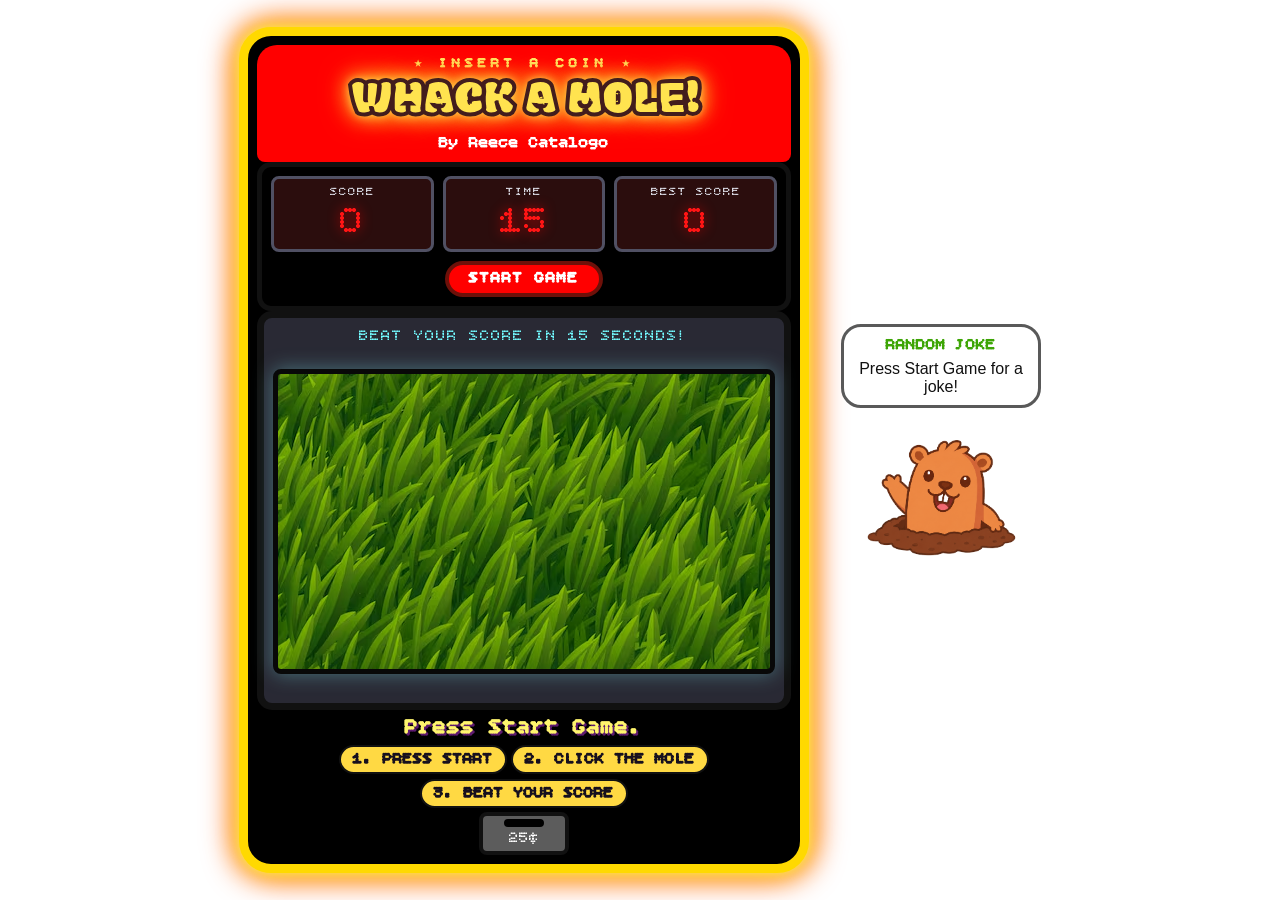
<file: whack-a-mole/index.html>
<!DOCTYPE html>
<html lang="en">
<head>
  <meta charset="UTF-8">
  <meta name="viewport" content="width=device-width, initial-scale=1.0">

  <title>Arcade Whack-A-Mole</title>

  <link rel="stylesheet" href="style.css">
  <script src="main.js" defer></script>

  <link rel="preconnect" href="https://fonts.googleapis.com">
  <link rel="preconnect" href="https://fonts.gstatic.com" crossorigin>
  <link href="https://fonts.googleapis.com/css2?family=Bitcount+Grid+Single:wght@100..900&family=Modak&display=swap" rel="stylesheet">

</head>

<body>

  <main class="arcade-machine">

    <header class="arcade-header">
      <p class="insert-coin">★ INSERT A COIN ★</p>
      <h1>WHACK A MOLE!</h1>
      <h2>By Reece Catalogo</h2>
    </header>

    <section class="control-panel">

      <div class="score-card">
        <p>SCORE</p>
        <span id="score">0</span>
      </div>

      <div class="score-card" id="time">
        <p>TIME</p>
        <span id="timer">15</span>
      </div>

      <div class="score-card">
        <p>BEST SCORE</p>
        <span id="best">0</span>
      </div>

    
       <button id="startButton">
       START GAME
      </button>

    </section>

    <section class="game-screen">

      <div class="screen-top">
        <span>BEAT YOUR SCORE IN 15 SECONDS!</span>
        <!-- <span>CLICK EVERY MOLE!</span> -->
      </div>

      <div class="playfield">
        <div id="gameArea">
          <button id="box" aria-label="Whack the mole">
            <img src="MOLE.png" alt="">
          </button>
        </div>
      </div>

    </section>

    <p id="message">Press Start Game.</p>

    <section class="instructions">
      <p>1. PRESS START</p>
      <p>2. CLICK THE MOLE</p>
      <p>3. BEAT YOUR SCORE</p>
    </section>

    <div class="coin-slot">
      <div class="coin-opening"></div>
      <p>25¢</p>
    </div>

    <audio id="beep-sound">
      <source
        src="bonk.mp3"
        type="audio/mpeg"
      >
    </audio>

  </main>

  <aside class="joke-mole" aria-label="Joke-telling mole">
    <div id="jokeBox">
      <p class="joke-title">RANDOM JOKE</p>
      <p id="jokeText" aria-live="polite">Press Start Game for a joke!</p>
    </div>
    <div id="molepic">
      <img src="Molepic.png" alt="">
    </div>
  </aside>

</body>
</html>
</file>
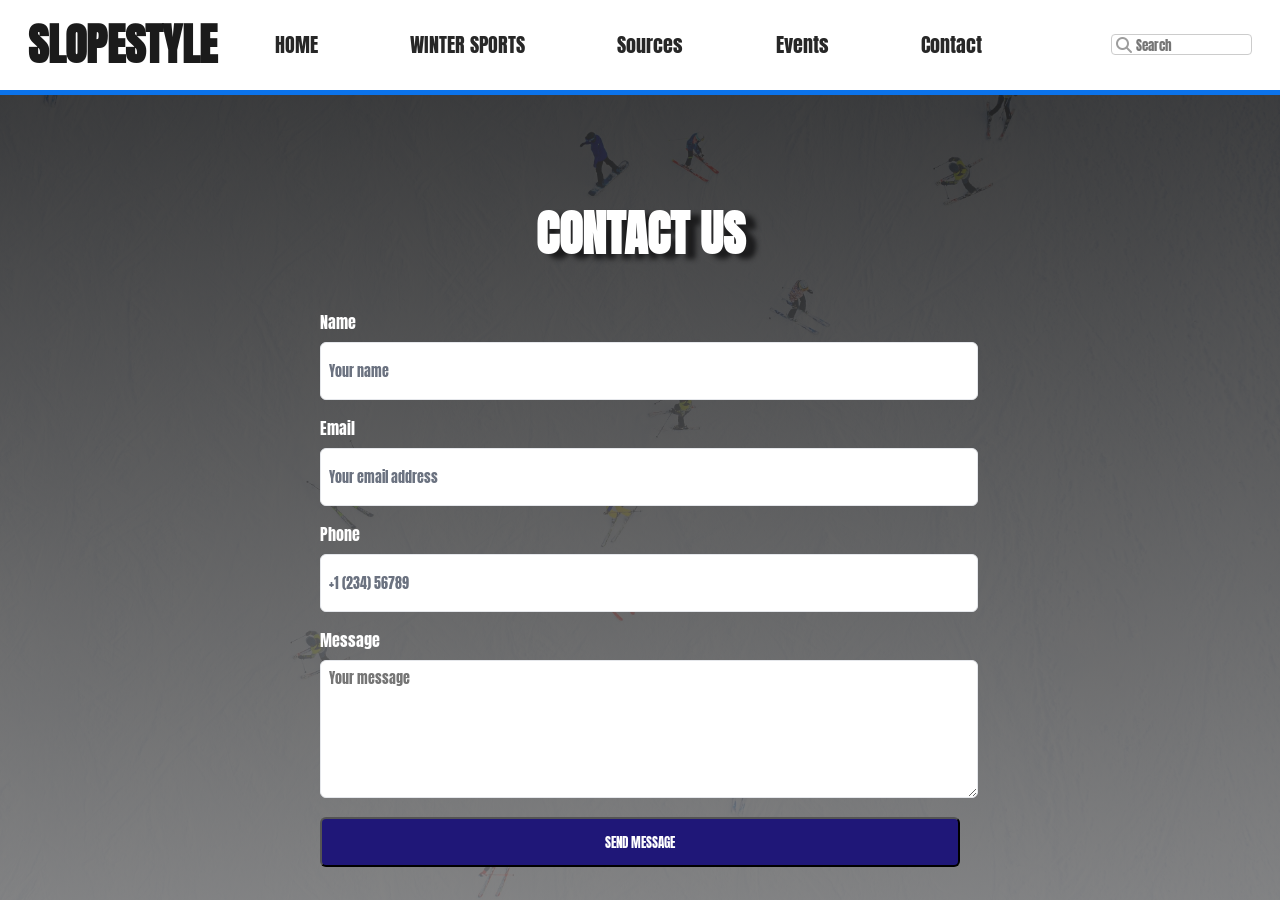
<file: magazineproject/contact.html>
<!DOCTYPE html>
<html lang="en">
<head>
    <meta charset="UTF-8">
    <meta name="viewport" content="width=device-width, initial-scale=1.0">
    <title>Document</title>
    <link rel="stylesheet" href="CSS/style.css">

    <link rel="stylesheet" href="https://cdnjs.cloudflare.com/ajax/libs/font-awesome/6.5.1/css/all.min.css" integrity="sha512-DTOQO9RWCH3ppGqcWaEA1BIZOC6xxalwEsw9c2QQeAIftl+Vegovlnee1c9QX4TctnWMn13TZye+giMm8e2LwA==" crossorigin="anonymous" referrerpolicy="no-referrer">


    <link rel="preconnect" href="https://fonts.googleapis.com">
    <link rel="preconnect" href="https://fonts.gstatic.com" crossorigin>
    <link href="https://fonts.googleapis.com/css2?family=Anton&display=swap" rel="stylesheet">

</head>
<body id="con">
     <header>
        <div class="search">
        <form action="404.html" method="GET">
            <div class="search-wrapper">
            <i class="fa-solid fa-magnifying-glass"></i>
            <input type="search" placeholder="Search">
            </div>
            
        </form> 
        </div>

        <div class="part">

        <div class="logo">
        <h1>SLOPESTYLE</h1>
        </div>

        <div class="navigation">
        <nav>
            <ul class="menu">
                <li> <a href="index.html">HOME</a></li>
                <li><a href="story.html">WINTER SPORTS</a></li>
                <li><a href="sources.html">Sources</a></li>
                <li><a href="index.html#events0">Events</a></li>
                <li><a href="contact.html">Contact</a></li>
            </ul>
        </nav>
        </div>
        </div>
       
    </header>



<section class="contact-section">

  <form class="contact-form" action="404.html" method="get">

    <h2 class="contacth2">CONTACT US</h2>

    <div class="form-group-container">
      <div class="form-group">
        <label for="name" class="form-label">Name</label>
        <input id="name" name="name" class="form-input" placeholder="Your name" type="text">
      </div>
      <div class="form-group">
        <label for="email" class="form-label">Email</label>
        <input id="email" name="email" class="form-input" placeholder="Your email address" type="email">
      </div>
      <div class="form-group">
        <label for="phone" class="form-label">Phone</label>
        <input id="phone" name="phone" class="form-input" placeholder="+1 (234) 56789" type="text">
      </div>
      <div class="form-group">
        <label for="message" class="form-label">Message</label>
        <textarea class="form-text" id="message" name="message" placeholder="Your message"></textarea>
      </div>
    </div>
    <button class="form-submit" type="submit">SEND MESSAGE</button>
  </form>

</section>
</body>
</html>
</file>
<file: whack-a-mole/style.css>
* {
  box-sizing: border-box;
}

body {
  --spacing: clamp(4px, 1dvh, 10px);
  margin: 0;
  height: 100dvh;
  padding: clamp(8px, 3dvh, 32px) clamp(8px, 3vw, 30px);
  display: grid;
  grid-template-columns: minmax(0, min(570px, 82dvh)) minmax(105px, 200px);
  grid-template-rows: minmax(0, 1fr);
  gap: clamp(8px, 3vw, 32px);
  justify-content: center;
  align-items: center;
  font-family: Arial, sans-serif;
  text-align: center;
}


.arcade-machine {
  display: flex;
  flex-direction: column;
  height: 100%;
  padding: var(--spacing);
  border: clamp(4px, 1vw, 9px) solid #ffd900;
  border-radius: 32px;
  background-color: rgb(0, 0, 0);
  box-shadow: 0 0 10px #ffe34f,
  0 0 20px #ffe34f,
  0 0 30px #ff9900,
  0 0 35px #ff3c00;
}


.arcade-header {
  padding: var(--spacing);
  border-radius: 20px 20px 8px 8px;
  background-color: red;
}


.insert-coin {
  margin: 0 0 calc(var(--spacing) / 2);
  color: #fff56d;
  font-family: "Bitcount Grid Single", monospace;
  font-size: clamp(.625rem, 2dvh, .9rem);
  font-weight: 700;
  letter-spacing: 4px;
}


h1 {
  margin: 0;
  color: #ffe34f;
  font-family: "Modak", system-ui;
  font-size: clamp(1.125rem, min(6.4vw, 6dvh), 3rem);
  line-height: 1.1;
  -webkit-text-stroke: clamp(1px, .4vw, 4px) rgb(66, 29, 29);
  text-shadow:
  0 0 10px #ffe34f,
  0 0 20px #ffe34f,
  0 0 30px #ff9900,
  0 0 35px #ff3c00;
  
}



h2 {
  margin: calc(var(--spacing) / 2) 0 0;
  color: white;
  font-family: "Bitcount Grid Single", monospace;
  font-size: clamp(.625rem, 2.3dvh, 1rem);
}


.control-panel {
  display: grid;
  grid-template-columns: repeat(3, minmax(0, 1fr));
  gap: var(--spacing);
  padding: var(--spacing);
  border: 5px solid #111;
  border-radius: 14px;
}


.score-card {
  padding: 5px;
  border: 3px solid #505063;
  border-radius: 8px;
  background: #2b0d0d;
}


.score-card p {
  margin: 0;
  color: #d7d7e0;
  font-family: "Bitcount Grid Single", monospace;
  font-size: clamp(.625rem, 2dvh, .8rem);
  letter-spacing: 1px;

}


#score, #best, #timer{
  color: #ff1515;
  font-family: "Bitcount Grid Single", monospace;
  font-size: clamp(1rem, min(5vw, 4.8dvh), 2.5rem);
  line-height: 1.1;
  font-weight: 400;
  text-shadow:
    0 0 12px rgba(247, 0, 0, 0.7);
}



#startButton {
  padding: calc(var(--spacing) / 2) 20px;
  border: 4px solid #6e1009;
  border-radius: 50px;
  color: white;
  font-family: "Bitcount Grid Single", monospace;
  font-size: clamp(.625rem, 2.8dvh, 1rem);
  font-weight: 800;
  letter-spacing: 1px;
  background-color: red;
  box-shadow: #791109;
  grid-column: 1 / -1;
  justify-self: center;
  cursor: pointer;

}


#startButton:hover {
  filter: brightness(1.2);
}



.game-screen {
  display: flex;
  flex: 1;
  flex-direction: column;
  min-height: 0;
  padding: var(--spacing);
  border: 7px solid #111;
  border-radius: 15px;
  background: #292934;
}


.screen-top {
  padding-bottom: calc(var(--spacing) / 2);
  color: #73faff;
  font-family: "Bitcount Grid Single", monospace;
  font-size: clamp(.625rem, 2.3dvh, 1rem);
  letter-spacing: 1px;
}


.playfield {
  flex: 1;
  min-height: 0;
  container-type: size;
  display: grid;
  place-items: center;
}

#gameArea {
  position: relative;
  container-type: size;
  width: min(100cqw, 510px, calc(100cqh * 510 / 310));
  aspect-ratio: 510 / 310;
  border: 5px solid #080808;
  border-radius: 8px;
  background-color: #3d9f38;
  background-image: url("green-grass-vector-seamless-texture-lawn-nature-meadow-plant-field-natural-outdoor-illustration_1284-47056.avif");
  box-shadow:
    0 0 20px rgba(134, 251, 255, 0.35);
}                  

#box {
  position: absolute;
  display: none;
  width: min(100px, 32%, 75cqh);
  aspect-ratio: 1;
  padding: 0;
  border: none;
  background: transparent;
  box-shadow: none;
  align-items: center;
  justify-content: center;
  cursor: pointer;
}

#box img {
  display: block;
  width: 100%;
  height: 100%;
  object-fit: contain;
}


#box:active img {
  transform: scale(0.82);
}


#message {
  margin: 0;
  padding: calc(var(--spacing) / 2);
  color: #fff56d;
  font-family: "Bitcount Grid Single", monospace;
  font-size: clamp(.75rem, min(3vw, 2.8dvh), 1.375rem);
  font-weight: 700;
  letter-spacing: 1px;
  text-shadow: 2px 2px 0 #5e1a6f;
}


.instructions {
  display: flex;
  flex-wrap: wrap;
  justify-content: center;
  gap: calc(var(--spacing) / 2);
}


.instructions p {
  margin: 0;
  padding: calc(var(--spacing) / 3) clamp(4px, 1vw, 12px);
  border: 2px solid #111;
  border-radius: 20px;
  color: #17101e;
  background: #ffd943;
  font-family: "Bitcount Grid Single", monospace;
  font-size: clamp(.625rem, min(2vw, 2.1dvh), 1rem);
  font-weight: 800;
}

.coin-slot {
  width: 90px;
  margin: calc(var(--spacing) / 2) auto 0;
  padding: calc(var(--spacing) / 3);
  border: 4px solid #111;
  border-radius: 8px;
  background-color: #5c5c5c;
}

.coin-opening {
  width: 40px;
  height: 8px;
  margin: auto;
  border: 2px solid #000000;
  border-radius: 4px;
  background: #000000;
}

.coin-slot p {
  margin: 2px 0 0;
  color: white;
  font-family: "Bitcount Grid Single", monospace;
  font-size: clamp(.625rem, 2.3dvh, 1rem);
}


.joke-mole {
  display: grid;
  gap: 8px;
  align-items: center;
}

#jokeBox {
  padding: var(--spacing);
  border: 3px solid #595959;
  border-radius: 20px;
  color: #111;
  background-color: white;
  font-size: clamp(.75rem, 2.6dvh, 1rem);
  overflow-wrap: anywhere;
}

.joke-title {
  margin: 0 0 calc(var(--spacing) / 2);
  color: #3da505;
  font-family: "Bitcount Grid Single", monospace;
  font-weight: bold;
}

#jokeText {
  margin: 0;
  font-family: Arial, sans-serif;
}

#molepic {
  position: relative;
  width: min(100%, 25dvh);
  aspect-ratio: 5 / 4;
  justify-self: center;
  overflow: hidden;
}

#molepic img {
  position: absolute;
  top: 50%;
  left: 0;
  display: block;
  width: 100%;
  transform: translateY(-50%);
  animation: mole-float 2.4s ease-in-out infinite alternate;
}

@keyframes mole-float {
  from { translate: 0 4px; }
  to { translate: 0 -6px; }
}

@media (max-width: 600px) and (orientation: portrait) {
  body {
    grid-template-columns: minmax(0, 480px);
    grid-template-rows: minmax(0, 1fr) auto;
  }

  .joke-mole {
    grid-template-columns: minmax(0, 1fr) minmax(76px, 30%);
  }
}

@media (max-height: 400px) and (orientation: landscape) {
  .control-panel {
    grid-template-columns: repeat(3, minmax(0, 1fr)) auto;
  }

  #startButton {
    grid-column: auto;
    align-self: center;
    padding-inline: 8px;
  }
}

@media (prefers-reduced-motion: reduce) {
  #molepic img { animation: none; }
}
</file>
<file: magazineproject/CSS/style.css>
/* 404 */

 #four a{
    border: none;
 }
 

 #four header{
    z-index: 1;
 }
 #four .logo h1{
    text-align: center;
 }

 #four article{
    text-align: center;
 }

 #four img{
    max-width: 70%;
    height: 500px;
 }

 #four h2{
    font-family: "Anton", sans-serif;
    font-size: 9rem;
    margin: 0;
    position: absolute;
    top: 50%;
    left: 50%;
    transform: translate(-50%, -50%);
 }
 

 #four footer .fourh3{
    text-align: center;
    font-size: 6rem;
    border-bottom: none;
    margin-top: 0;
    margin-bottom: 0;
 }

 #four footer p{
    font-size: 3rem;
 }
 

 #four .return{
    display: block;
    color: white;
    text-align:  center;
    font-size: 3rem;
    margin-bottom: 3rem;
    font-family: "Anton", sans-serif;
 }

 #four footer .return:hover{
    color: rgb(0, 137, 222);
}

#four .return{
    transition: 1s;
}
 
 
 /* STORY */

#story .date{
    font-size: .8rem;
    margin-top: 0;
    margin-bottom: 1rem;
}


#story h2{
    display: block;
    text-align: center;
    font-family: "Anton" , sans-serif;
    color: white;
}

#story .section:hover .x{
    color: rgb(255, 204, 102);
}

#story .section:hover .red{
    color: rgb(56, 113, 170);
}

#story .section:hover .sk{
    color: rgb(255, 102, 102);
}

#story .section:hover .blu{
    color: rgb(0, 208, 255);
}

 #story .storyp1{
    font-family: "Liter", sans-serif;
 }

 #story .origin p , .p2{
    font-family: "Liter", sans-serif;
 }

 #story .p2{
    grid-column: span 2;
 }



 #story .section{
    background-color: #fff;
 }

 #story .xgame2{
    object-position: right top;
 }

 #story .group2 .section h3{
    font-size: 2rem;
    margin-left: 1rem;
    margin-top: 5px;
    color: black;
    padding-bottom: 1rem;
    margin-bottom: 0;
 }


#story .group1{
    max-width: 75%;
    margin: auto;
    display: block;

}


#story .storyimg1{
    margin-left: 1rem;
    width: 95.3%;
    box-shadow: 8px 8px 15px rgba(0, 0, 0, 0.5);
}

#story .storyimg2{
    width: 95.3%;
    box-shadow: 8px 8px 15px rgba(0, 0, 0, 0.5);
    margin-left: 1rem;
    margin-bottom: .5rem;
}



#story .xgame2 .rebul2{
    width: 351.359px;
}


 
#story a p{
    margin-bottom: .5rem;
    text-align: left;
}


#story .group1{
    max-width: 80%;

}


/* SOURCES PAGE */

#source .border{
    font-family: "Anton" , sans-serif;
    color: white;
    max-width: 84%;
}

#source .border span{
    padding-left: 0 ;
}


#source article{
    margin-top: 0;
}

#source header{
    margin-bottom: 0;
}

#source h3{
    font-size: 1.5rem;
    color: rgb(1, 1, 1);
    text-align: left;
    padding-left: 1rem;
}
#source .section{
    background-color: rgba(255, 255, 255, 0.858);
}
 

#source footer {
    margin-top: 2rem;
}


/* CONTACT PAGE */


.form-group-container , .form-submit{
    max-width: 90%;
}

.contacth2{
    text-align: center;
    font-size: 3rem;
    font-family: "Anton",sans-serif;
    color: white; 
   text-shadow: 10px 5px 5px #1c1c1d;

}


#con .contact-section {
  width: 100%;
  max-width: 40rem;
  margin-left: auto;
  margin-right: auto;
  padding: 3rem 1rem;
}


#con .form-group-container {
  display: grid;
  gap: 1rem;
  margin-top: 2rem;
}

#con .form-group {
  display: flex;
  flex-direction: column;
}

#con .form-label {
  margin-bottom: 0.5rem;
}

#con .form-input,
.form-text {
  padding: 0.5rem;
  border: 1px solid #e5e7eb;
  display: flex;
  height: 2.5rem;
  width: 100%;
  border-radius: 0.375rem;
  font-size: 0.875rem;
  line-height: 1.25rem;
}

#con .form-input::placeholder,
.form-textarea:focus-visible {
  color: #6b7280;
}

#con .form-input:focus-visible,
.form-textarea:focus-visible {
  outline: 2px solid #2563eb;
  outline-offset: 2px;
}

#con .form-text {
  min-height: 120px;
}

#con .form-submit {
  width: 100%;
  margin-top: 1.2rem;
  background-color: #1f1778;
  color: #fff;
  padding: 13px 5px;
  border-radius: 0.375rem;
}
 

#con .form-group label ,  input , textarea , button{
    font-family: "Anton", sans-serif;

}

#con .form-group label{
   color: white;
}


 /* HOMEPAGE */

 .firstimg{
    z-index: -3;
    filter: grayscale(100%);
    object-fit: cover;
    height: 600px;
 }

 body{
    margin: 0;
    padding: 0;
    background:  linear-gradient(#1a1a1ade, #777777e1), url(../images/AdobeStock_314139728.jpeg);
    background-repeat: no-repeat;
    background-position: center top;
    background-size: cover;
    background-attachment: fixed;

 }

 /* MOBILE LAYOUT */

 .sectiondate{
    text-align: right;
    font-size: .9rem;
    color: #4f4f4f;
 }

 #firstdate{
    margin-top: 2rem;
 }


 .buttontop{
    background-color: #494949;
    border: none; 
    color: white; 
    padding: 20px 34px; 
    text-align: center; 
    text-decoration: none; 
    display: inline-block; 
    font-size: 20px; 
    margin: 1rem;
    margin-top: 0; 
    cursor: pointer;
    font-family: "Anton", sans-serif;
 }


 .toppage{
    background-image: url(../images/AdobeStock_116557709.jpeg);
    filter: grayscale(100%);
    background-attachment: fixed;
    background-position: top 100px left 0px;
    background-repeat: no-repeat;
    background-size: cover;
    width: 100%;
    height: 100%;
    padding: 1.5rem 0;

    padding-bottom: 10rem;
    padding-top: 10rem;
 }

 h1{

    font-family: "Anton", sans-serif;
    font-weight: 900;
    font-style: normal;
    margin-top: 2rem;
    text-align: center;
    font-size: 3rem;
    color: rgb(27, 27, 27);
    margin: auto;
    padding: 1rem;
    
}



header{
    z-index: 12;
    background-color: #ffffff;
    padding: 13px;
    padding-bottom: .5rem;
    position: sticky;
    top: 0;
    border-bottom: 5px solid rgb(11, 115, 235);
    
}

header nav {
	text-align: center;
}

nav ul {
	list-style-type: none;
	margin-left: 0;
	padding-left: 0;
	margin: 0;
	padding-top: 2rem;
}

nav li {
	display: inline-block;
    padding: .4rem;
    font-family: "Anton", sans-serif;
}

nav a {
	text-decoration: none;
	color: #272727;
	display: block;
    transition: 0.3s;
}

.menu{
    margin-bottom: 1rem;
}

.menu a{
    padding: .5rem;
    font-size: 1rem;
}

.menu a:hover {
    transform: scale(1.1);
	background-color: rgb(193, 206, 234);
}


.social-media ul{

    list-style-type: none;
    display: flex;
    gap: .6rem;
    justify-content: right;
    margin: 0;
    padding: 0;
    font-size: 1.4rem;
}

.search{
    width: 20%;
    padding-top: 6.4px;
    position: absolute;
    left: 0;
    top: 0;

}

.search-wrapper{
    position: relative;
}

.search input{
    padding-left: 1.5rem;
    border-radius: 4px;
    border: 1px solid #ccc;
    line-height: 1.5rem;
    font-family: "Anton", sans-serif;
}

.search i{
    position: absolute;
    left: 5px;
    top: 15%;
    color: #9d9d9d;
}


input{
    height: 21px;
    
}

h3{
    color: white;
    display: block;
    font-family: "Anton", sans-serif;
    
}

#events0{
    text-align: center;
    margin: auto;
}


.boxy{
    margin: 2rem;
    margin-right: 12rem;
    background-color: #cccccc7f;
}

.boxtexth2{
    font-family: "Anton", sans-serif;
    color: white;
    font-size: 2.9rem;
    text-align: left;
    padding: 1rem;
    padding-bottom: 0;
    margin-bottom: 0;
}

.boxtextp{
    font-size: 1.5rem;
    padding-bottom: 0;
    margin-bottom: 0;
}

.boxtextp2{
    font-size: .7rem;
    margin-top: 4px;
    color: white;
}

.boxy button{
    
    padding: .3rem;
    padding-right: 1rem;
    padding-left: 1rem;
    margin-left: 1rem;
    margin-bottom: 1rem;
    outline: none;
    border: none;
}

.boxy button span{
    font-size: 1rem;
}

.border{
    text-align: center;
    margin: auto;
    padding-left: 3.3rem;
    padding-right: 3.3rem;
}

article{
    
    padding: 1rem;
}

.group1 , .group2{
    margin: auto;
    max-width: 90%;
}


.group1 .section h4{
    text-align: center;
}

.section{
    box-shadow: 10px 5px 5px #242426;
    border: 7px solid rgb(255, 255, 255);
    margin-bottom: 3rem;
    background-color: rgba(255, 255, 255, 0.951);

}


.sectionp{
    text-align: left;
    color: rgb(22, 22, 22);
}

.oly{
    font-size: 2rem;
    padding-bottom: 0;
    margin-bottom: 0;
}

.x{
    margin-bottom: 0;
    padding-bottom: 0;
    
}

.red{
    margin-bottom: 0;
    padding-bottom: 0;
}

.date{
    margin-bottom: 0;
    padding-bottom: 0;
    font-weight: bold;
}

.border{
    text-shadow: 10px 5px 5px #1c1c1d;
    font-size: 3rem;
    display: flex;
    flex-direction: row;
    padding: 70px;

}

.border span{
    padding-left: 3rem;
    padding-right: 3rem;
}
    
        



.apple:before,
.apple:after {
    content: "";
    flex: 1 1;
    border-bottom: 5px solid #ffffff;
    margin: auto;
    
}






h4 , p{
    margin-top: 10px;
    margin-bottom: 10px;
    padding-left: 1rem;
    padding-right: 1rem;
    padding-bottom: 1rem;
    
}

p{
    font-family: "Anton", sans-serif;
    font-weight: 50;
}

.apple , h4{
    font-size: 3rem;
    display: flex;
    flex-direction: row;
    font-weight: bold;
    color: rgb(45, 45, 45);
    font-size: 2rem;
    transition: 0.3s;
    font-family: "Anton", sans-serif;
    
}

h4 span{
    padding-left: 1rem;
    padding-right: 1rem;
}

.section:hover h4{
    color: rgb(0, 137, 222);
    text-decoration: underline;
}


.section:hover .red{
    color: rgb(255, 102, 102);


}


.section:hover .oly{
    color: rgb(250, 226, 47);
}

.section:hover .x{
    color: rgb(102, 201, 255);
}

.section a{
    text-decoration: none;
    font-weight: lighter;
    color: rgb(0, 0, 0)

}

img{
    width:  100%;
    height: 300px;
    object-fit: cover;

}

footer h1{
    color: white;
}


.footerul{
     display: flex;
     justify-content: center;
     font-size: 3rem;
     padding-top: 10px;
}

.footerul li a{
    color: white;
}

.oly-text{
    font-size: 1.4rem;
    color: rgb(0, 0, 0);
}

.footerp{
    font-size: 1.4rem;
    text-align: center;
    color: white;
}

.inputform{
    display: inline-block; 
    width: 200px;
    font-family:  "Anton", sans-serif;
}

.subform{
    text-align: center;
    margin-bottom: 1rem;
}

.buttonform{
    width: 147px;
    height: 1.5rem;
    background-color: rgb(0, 137, 222);
    font-family:  "Anton", sans-serif;
}


.button::placeholder{
  font-family: "Anton", sans-serif;
  text-align: center;
}


#events0{
    display: block;
}



 /* TABLET LAYOUT */

 @media screen and (min-width:543px){

         .form-group-container , .form-submit{
        max-width: 100%;
    }

        #events0{
        text-shadow: 10px 5px 5px #1c1c1d;
        font-size: 3rem;
        display: flex;
        flex-direction: row;
        padding: 70px;

        }

       
        .group1{
            max-width: 70%;
        } 

        .group2{
            max-width: 70%;
        }


        h3:before, h3:after {
        content: "";
        flex: 1 1;
        border-bottom: 5px solid #ffffff;
        margin: auto;
        }   


        #story .border{
            display: flex;
            flex-direction: row;
            padding: 70px;
        }

        #story h2:before, h2:after {
        content: "";
        flex: 1 1;
        border-bottom: 5px solid #ffffff;
        margin: auto;
        }   



 }


/* Keep the desktop header in one row at typical popup widths. */
@media screen and (min-width: 820px) {
    body:not(#four) > header {
        display: grid;
        grid-template-columns: minmax(0, 1fr) clamp(105px, 11vw, 160px);
        align-items: center;
        column-gap: 1rem;
        min-height: clamp(76px, 7vw, 100px);
        padding: 0 clamp(18px, 2.2vw, 32px);
    }

    .part {
        grid-column: 1;
        grid-row: 1;
        display: grid;
        grid-template-columns: max-content minmax(0, 720px);
        align-items: center;
        gap: clamp(16px, 4vw, 58px);
    }

    .part .logo h1 {
        padding: 0;
        font-size: clamp(2rem, 3.4vw, 3rem);
        white-space: nowrap;
    }

    .navigation .menu {
        display: flex;
        align-items: center;
        justify-content: space-between;
        margin: 0;
        padding: 0;
    }

    .navigation .menu li { padding: 0; }
    .navigation .menu a {
        padding: .4rem;
        font-size: clamp(1rem, 1.55vw, 1.4rem);
        white-space: nowrap;
    }

    .search {
        grid-column: 2;
        grid-row: 1;
        position: static;
        width: auto;
        padding: 0;
    }

    .search form { padding: 0; }
    .search input {
        box-sizing: border-box;
        width: 100%;
    }

    .toppage { background-position: 25% 10%; }
    .boxy {
        width: min(46%, 36rem);
        margin: 2rem 0 2rem 9%;
        border-bottom: 2px solid white;
    }
}

/* DESKTOP LAYOUT */
@media screen and (min-width:1240px){

    .group1{
        display: grid;
        grid-template-columns: repeat(3, 1fr);
        gap: 1rem;
        max-width: 84%;
    }

    .group2{
        max-width: 84%;
    }


    #four header{
        height: 100px;
        padding: 0;
    }

    body form { padding-top: 1rem; }

    .social-media{
        display: none;
    }

    .social-media nav ul li{
        padding-top: 0;
    }

    .group1{
        grid-template-columns: repeat(3 ,1fr);
    }


    .section{
        margin-bottom: 0;
    }

    #part1{
        flex-grow: 1;
        
    }

    .group2{
        display: flex;
        column-gap: 1rem;
        
        
    }


    .parts{
        display: flex;
        flex-direction: column;
        row-gap: 1rem;
        width: 2000px;
    }

    .parts .section{
        margin-bottom: 0;
    }

    .xgame , .redbul{
        display: block;
        margin: auto;
        width: 325.102px;
        height: 159.891px;
    }


    .olympi{
        height: auto;
    }


    #story .beginning{
    display: grid;
    grid-template-columns: 1fr 1fr;
 }
 

    #story .origin{
    display: grid;
    grid-template-columns: 1fr 1fr;
 }


    #story .parts{
    width: 4000px;
 }

 #story .storyimg1{
    margin-left: 4px;
 }

}
</file>
